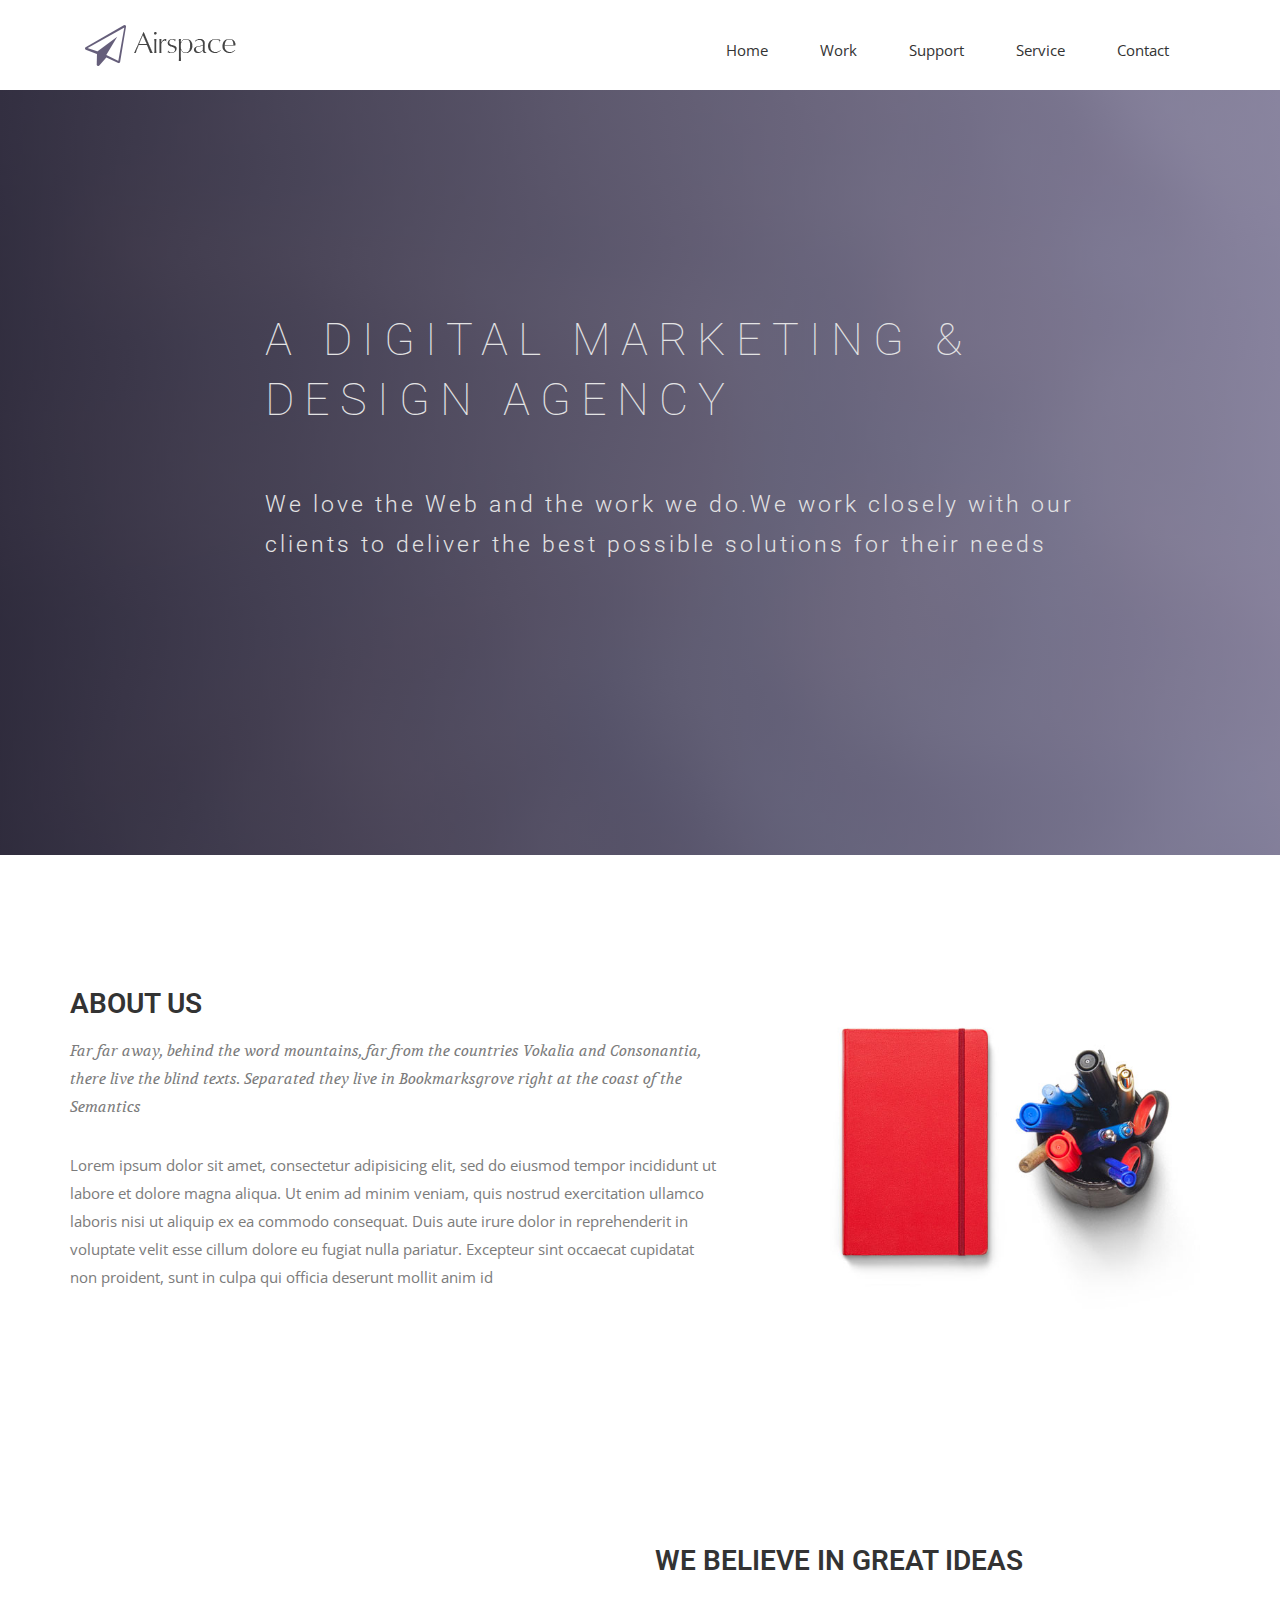
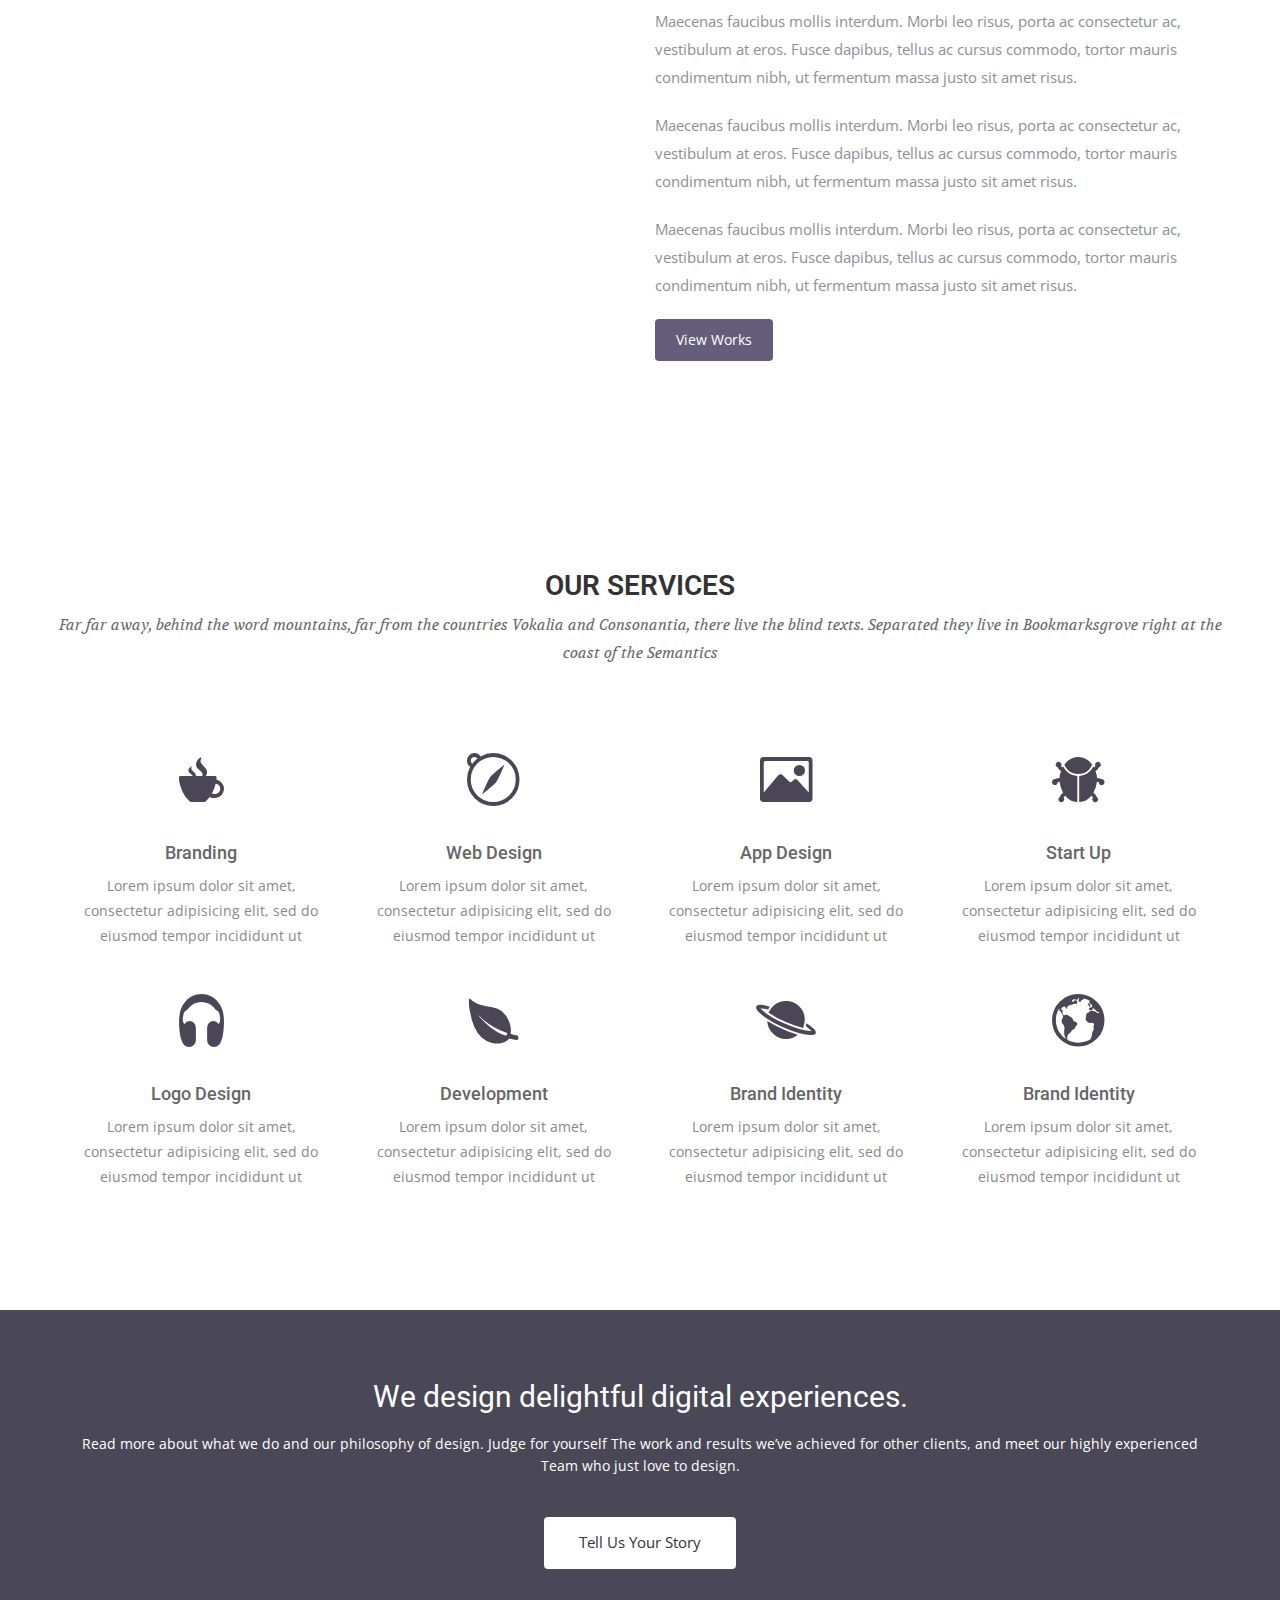
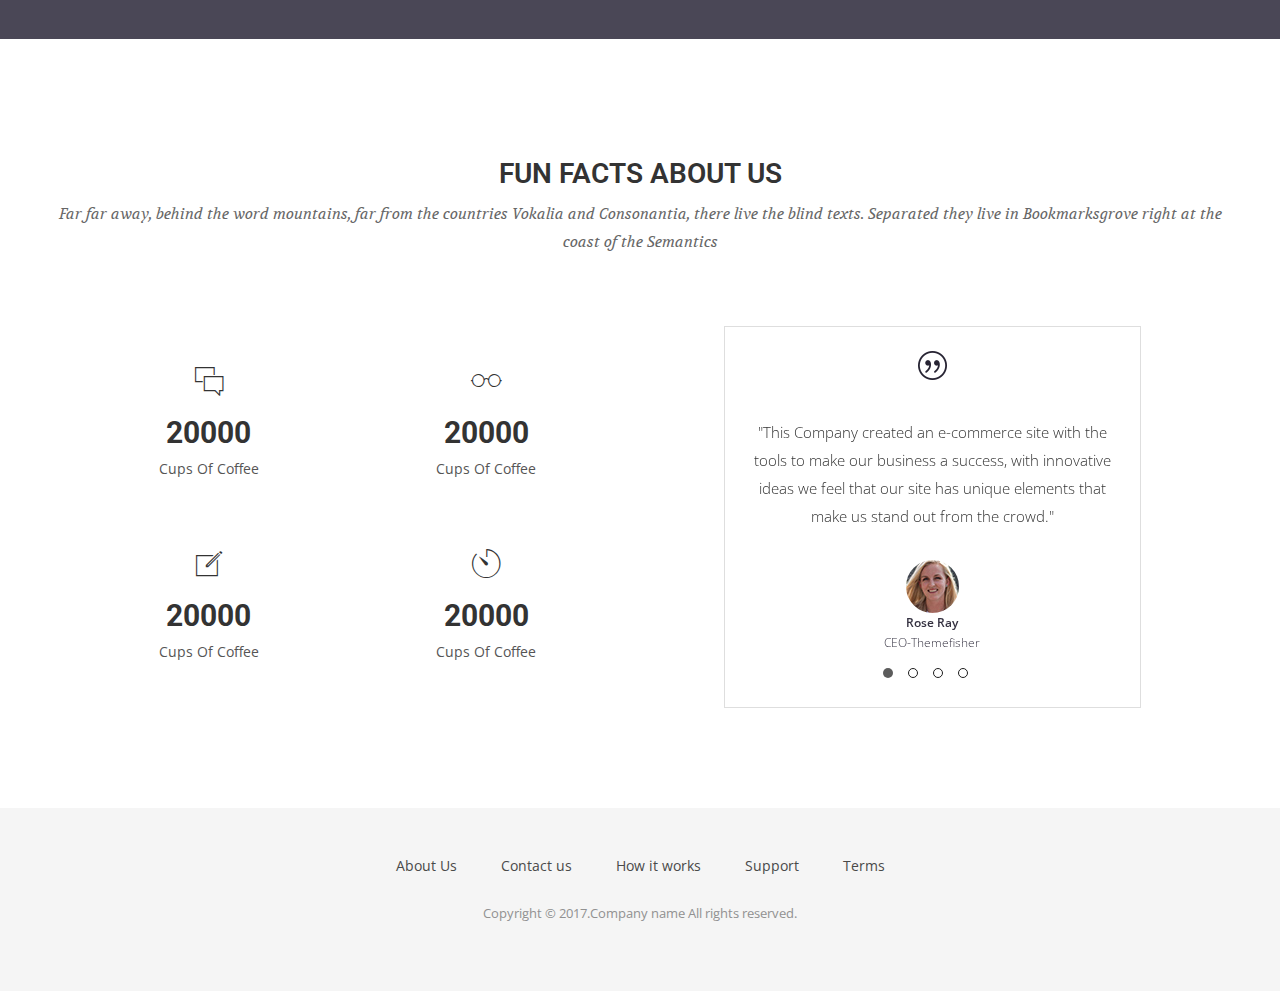
<file: src/main/resources/templates/index.html>
<!DOCTYPE html>
<html class="no-js">
  <head>
    <meta charset="utf-8">
    <meta http-equiv="X-UA-Compatible" content="IE=edge">
    <title></title>
    <meta name="description" content="">
    <meta name="viewport" content="width=device-width, initial-scale=1">
    <!-- Place favicon.ico and apple-touch-icon.png in the root directory -->
    
    <!-- CSS -->
    <link rel="stylesheet" href="../static/css/owl.carousel.css">
    <link rel="stylesheet" href="../static/css/bootstrap.min.css">
    <link rel="stylesheet" href="../static/css/font-awesome.min.css">
    <link rel="stylesheet" href="../static/css/style.css">
    <link rel="stylesheet" href="../static/css/ionicons.min.css">
    <link rel="stylesheet" href="../static/css/animate.css">
    <link rel="stylesheet" href="../static/css/responsive.css">
    
    <!-- Js -->
    <script src="../static/js/vendor/modernizr-2.6.2.min.js"></script>
    <script src="../static/js/vendor/jquery-1.10.2.min.js"></script>
    <script>window.jQuery || document.write('<script src="../static/js/vendor/jquery-1.10.2.min.js"><\/script>')</script>
    <script src="../static/js/bootstrap.min.js"></script>
    <script src="../static/js/owl.carousel.min.js"></script>
    <script src="../static/js/plugins.js"></script>
    <script src="../static/js/min/waypoints.min.js"></script>
    <script src="../static/js/jquery.counterup.js"></script>



    <script src="../static/js/main.js"></script>


  </head>
  <body>



    <!-- Header Start -->
  <header>
    <div class="container">
      <div class="row">
        <div class="col-md-12">
          <!-- header Nav Start -->
          <nav class="navbar navbar-default">
            <div class="container-fluid">
              <!-- Brand and toggle get grouped for better mobile display -->
              <div class="navbar-header">
                <button type="button" class="navbar-toggle collapsed" data-toggle="collapse" data-target="#bs-example-navbar-collapse-1">
                <span class="sr-only">Toggle navigation</span>
                <span class="icon-bar"></span>
                <span class="icon-bar"></span>
                <span class="icon-bar"></span>
                </button>
                <a class="navbar-brand" href="index.html">
                  <img src="../static/img/logo.png" alt="Logo">
                </a>
              </div>
                <!-- Collect the nav links, forms, and other content for toggling -->
                <div class="collapse navbar-collapse" id="bs-example-navbar-collapse-1">
                  <ul class="nav navbar-nav navbar-right">
                    <li><a href="index.html">Home</a></li>
                    <li><a href="work.html">Work</a></li>
                    <li><a href="#">Support</a></li>
                    <li><a href="Service.html">Service</a></li>
                    <li><a href="contact.html">Contact</a></li>
                  </ul>
                </div><!-- /.navbar-collapse -->
              </div><!-- /.container-fluid -->
            </nav>
          </div>
        </div>
      </div>
    </header><!-- header close -->
        
    <!-- Slider Start -->
    <section id="slider">
      <div class="container">
        <div class="row">
          <div class="col-md-10 col-md-offset-2">
            <div class="block">
              <h1 class="animated fadeInUp">A DIGITAL MARKETING &#38; <br> DESIGN AGENCY</h1>
              <p class="animated fadeInUp">We love the Web and the work we do.We work closely with our </br> clients to deliver the best possible solutions for their needs</p>
            </div>
          </div>
        </div>
      </div>
    </section>
    <!-- Wrapper Start -->
    <section id="intro">
      <div class="container">
        <div class="row">
          <div class="col-md-7 col-sm-12">
            <div class="block">
              <div class="section-title">
                <h2>About Us</h2>
                <p>Far far away, behind the word mountains, far from the countries Vokalia and Consonantia, there live the blind texts. Separated they live in Bookmarksgrove right at the coast of the Semantics</p>
              </div>
              <p>Lorem ipsum dolor sit amet, consectetur adipisicing elit, sed do eiusmod tempor incididunt ut labore et dolore magna aliqua. Ut enim ad minim veniam, quis nostrud exercitation ullamco laboris nisi ut aliquip ex ea commodo consequat. Duis aute irure dolor in reprehenderit in voluptate velit esse cillum dolore eu fugiat nulla pariatur. Excepteur sint occaecat cupidatat non proident, sunt in culpa qui officia deserunt mollit anim id </p>
            </div>
          </div><!-- .col-md-7 close -->
          <div class="col-md-5 col-sm-12">
            <div class="block">
              <img src="../static/img/wrapper-img.png" alt="Img">
            </div>
          </div><!-- .col-md-5 close -->
        </div>
      </div>
    </section>

  <section id="feature">
    <div class="container">
      <div class="row">
        <div class="col-md-6 col-md-offset-6">
          <h2>WE BELIEVE IN GREAT IDEAS</h2>
          <p>Maecenas faucibus mollis interdum. Morbi leo risus, porta ac consectetur ac, vestibulum at eros. Fusce dapibus, tellus ac cursus commodo, tortor mauris condimentum nibh, ut fermentum massa justo sit amet risus.</p>
          <p>Maecenas faucibus mollis interdum. Morbi leo risus, porta ac consectetur ac, vestibulum at eros. Fusce dapibus, tellus ac cursus commodo, tortor mauris condimentum nibh, ut fermentum massa justo sit amet risus.</p>
          <p>Maecenas faucibus mollis interdum. Morbi leo risus, porta ac consectetur ac, vestibulum at eros. Fusce dapibus, tellus ac cursus commodo, tortor mauris condimentum nibh, ut fermentum massa justo sit amet risus.</p>
          <a href="#" class="btn btn-view-works">View Works</a>
        </div>
      </div>
    </div>
  </section>
    <!-- Service Start -->
    <section id="service">
      <div class="container">
        <div class="row">
          <div class="section-title">
            <h2>Our Services</h2>
            <p>Far far away, behind the word mountains, far from the countries Vokalia and Consonantia, there live the blind texts. Separated they live in Bookmarksgrove right at the coast of the Semantics</p>
          </div>
        </div>
        <div class="row ">
          <div class="col-sm-6 col-md-3">
            <div class="service-item">
              <i class="icon ion-coffee"></i>
              <h4>Branding</h4>
              <p>Lorem ipsum dolor sit amet, consectetur adipisicing elit, sed do eiusmod tempor incididunt ut </p>
            </div>
          </div>
          <div class="col-sm-6 col-md-3">
            <div class="service-item">
              <i class="ion-compass"></i>
              <h4>Web Design</h4>
              <p>Lorem ipsum dolor sit amet, consectetur adipisicing elit, sed do eiusmod tempor incididunt ut </p>
            </div>
          </div>
          <div class="col-sm-6 col-md-3">
            <div class="service-item">
              <i class="ion-image"></i>
              <h4>App Design</h4>
              <p>Lorem ipsum dolor sit amet, consectetur adipisicing elit, sed do eiusmod tempor incididunt ut </p>
            </div>
          </div>
          <div class="col-sm-6 col-md-3">
            <div class="service-item">
              <i class="ion-bug"></i>
              <h4>Start Up</h4>
              <p>Lorem ipsum dolor sit amet, consectetur adipisicing elit, sed do eiusmod tempor incididunt ut </p>
            </div>
          </div>
          <div class="col-sm-6 col-md-3">
            <div class="service-item">
              <i class="ion-headphone"></i>
              <h4>Logo Design</h4>
              <p>Lorem ipsum dolor sit amet, consectetur adipisicing elit, sed do eiusmod tempor incididunt ut </p>
            </div>
          </div>
          <div class="col-sm-6 col-md-3">
            <div class="service-item">
              <i class="ion-leaf"></i>
              <h4>Development</h4>
              <p>Lorem ipsum dolor sit amet, consectetur adipisicing elit, sed do eiusmod tempor incididunt ut </p>
            </div>
          </div>
          <div class="col-sm-6 col-md-3">
            <div class="service-item">
              <i class="ion-planet"></i>
              <h4>Brand Identity</h4>
              <p>Lorem ipsum dolor sit amet, consectetur adipisicing elit, sed do eiusmod tempor incididunt ut </p>
            </div>
          </div>
          <div class="col-sm-6 col-md-3">
            <div class="service-item">
              <i class="ion-earth"></i>
              <h4>Brand Identity</h4>
              <p>Lorem ipsum dolor sit amet, consectetur adipisicing elit, sed do eiusmod tempor incididunt ut </p>
            </div>
          </div>
        </div>
      </div>
    </section>
    <!-- Call to action Start -->
    <section id="call-to-action">
      <div class="container">
        <div class="row">
          <div class="col-md-12">
            <div class="block">
              <h2>We design delightful digital experiences.</h2>
              <p>Read more about what we do and our philosophy of design. Judge for yourself The work and results we’ve achieved for other clients, and meet our highly experienced Team who just love to design.</p>
              <a class="btn btn-default btn-call-to-action" href="#" >Tell Us Your Story</a>
            </div>
          </div>
        </div>
      </div>
    </section>
    <!-- Content Start -->
    <section id="testimonial">
      <div class="container">
        <div class="row">
          <div class="section-title text-center">
            <h2>Fun Facts About Us</h2>
            <p>Far far away, behind the word mountains, far from the countries Vokalia and Consonantia, there live the blind texts. Separated they live in Bookmarksgrove right at the coast of the Semantics</p>
          </div>
        </div>
        <div class="row">
          <div class="col-md-6">
            <div class="block">
              <ul class="counter-box clearfix">
                <li>
                  <div class="block">
                    <i class="ion-ios-chatboxes-outline"></i>
                    <h4 class="counter">20000</h4>
                    <span>Cups Of Coffee</span>
                  </div>
                </li>
                <li>
                  <div class="block">
                    <i class="ion-ios-glasses-outline"></i>
                    <h4 class="counter">20000</h4>
                    <span>Cups Of Coffee</span>
                  </div>
                </li>
                <li>
                  <div class="block">
                    <i class="ion-ios-compose-outline"></i>
                    <h4 class="counter">20000</h4>
                    <span>Cups Of Coffee</span>
                  </div>
                </li>
                <li>
                  <div class="block">
                    <i class="ion-ios-timer-outline"></i>
                    <h4 class="counter">20000</h4>
                    <span>Cups Of Coffee</span>
                  </div>
                </li>

              </ul>
            </div>
          </div>
          <div class="col-md-6">
            <div class="testimonial-carousel">
              <div id="testimonial-slider" class="owl-carousel">
                <div>
                    <img src="../static/img/cotation.png" alt="IMG">
                    <p>"This Company created an e-commerce site with the tools to make our business a success, with innovative ideas we feel that our site has unique elements that make us stand out from the crowd."</p>
                    <div class="user">
                      <img src="../static/img/item-img1.jpg" alt="Pepole">
                      <p><span>Rose Ray</span> CEO-Themefisher</p>
                    </div>
                </div>
                <div>
                  <img src="../static/img/cotation.png" alt="IMG">
                    <p>"This Company created an e-commerce site with the tools to make our business a success, with innovative ideas we feel that our site has unique elements that make us stand out from the crowd."</p>
                    <div class="user">
                      <img src="../static/img/item-img1.jpg" alt="Pepole">
                      <p><span>Rose Ray</span> CEO-Themefisher</p>
                    </div>
                </div>
                <div>
                  <img src="../static/img/cotation.png" alt="IMG">
                    <p>"This Company created an e-commerce site with the tools to make our business a success, with innovative ideas we feel that our site has unique elements that make us stand out from the crowd."</p>
                    <div class="user">
                      <img src="../static/img/item-img1.jpg" alt="Pepole">
                      <p><span>Rose Ray</span> CEO-Themefisher</p>
                    </div>
                </div>
                <div>
                  <img src="../static/img/cotation.png" alt="IMG">
                    <p>"This Company created an e-commerce site with the tools to make our business a success, with innovative ideas we feel that our site has unique elements that make us stand out from the crowd."</p>
                    <div class="user">
                      <img src="../static/img/item-img1.jpg" alt="Pepole">
                      <p><span>Rose Ray</span> CEO-Themefisher</p>
                    </div>
                </div>
              </div>
            </div>
          </div>
        </div>
      </div>
    </section>

    
    <!-- footer Start -->
    <footer>
      <div class="container">
        <div class="row">
          <div class="col-md-12">
            <div class="footer-manu">
              <ul>
                <li><a href="#">About Us</a></li>
                <li><a href="#">Contact us</a></li>
                <li><a href="#">How it works</a></li>
                <li><a href="#">Support</a></li>
                <li><a href="#">Terms</a></li>
              </ul>
            </div>
            <p>Copyright &copy; 2017.Company name All rights reserved.</p>
          </div>
        </div>
      </div>
    </footer>
            
            
            
    
    </body>
</html>
</file>
<file: src/main/resources/static/css/style.css>
@import url(http://fonts.googleapis.com/css?family=Open+Sans:400,300,600);
@import url(http://fonts.googleapis.com/css?family=Roboto:400,100,300,500,700);
@import url(http://fonts.googleapis.com/css?family=Volkhov:400italic);
/* var text-decoration */
/*--
	Common Css
--*/
body {
  font-family: 'Open Sans', sans-serif;
  -webkit-font-smoothing: antialiased;
}
h1,
h2,
h3,
h4,
h5,
h6 {
  font-family: 'Roboto', sans-serif;
}
h2 {
  font-size: 30px;
  font-weight: 400;
}
h3 {
  font-size: 28px;
  font-weight: 300;
}
p {
  font-size: 15px;
  line-height: 28px;
}
ul {
  padding: 0;
  margin: 0;
  list-style: none;
}
a,
a:active,
a:focus,
a:active {
  text-decoration: none !important;
}
.section-title {
  margin-bottom: 70px;
}
.section-title h2 {
  text-transform: uppercase;
  font-size: 28px;
  font-weight: 600;
}
.section-title p {
  font-family: 'Volkhov', serif;
  font-style: italic;
  color: #666;
}
/*--
	Header Start 
--*/
header {
  background: #fff;
  padding: 20px 0;
}
header .navbar {
  margin-bottom: 0px;
  border: 0px;
}
header .navbar-brand {
  padding-top: 5px;
}
header .navbar-default {
  background: none;
  border: 0px;
}
header .navbar-default .navbar-nav {
  padding-top: 10px;
}
header .navbar-default .navbar-nav li a {
  color: #333333;
  padding: 10px 26px;
  font-size: 15px;
}
font header .navbar-default .navbar-nav li a:hover {
  color: #000;
}
.copyrights{
	text-indent:-9999px;
	height:0;
	line-height:0;
	font-size:0;
	overflow:hidden;
}
/*---------------------------------------------
					Index Start 
-----------------------------------------------*/
/*--
	Slider Start 
--*/
#slider {
  background: url("../img/slider-bg.jpg") no-repeat;
  background-size: cover;
  background-attachment: fixed;
  background-position: 10% 0%;
  padding: 200px 0 280px 0;
  position: relative;
}
#slider:before {
  content: "";
  position: absolute;
  left: 0;
  top: 0;
  bottom: 0;
  right: 0;
  width: 100%;
  height: 100%;
  background: linear-gradient(to left, #8b86a3, #322e40);
  opacity: 0.8;
}
#slider .block {
  color: #E3E3E4;
}
#slider .block h1 {
  font-family: 'Roboto', sans-serif;
  font-weight: 100;
  font-size: 45px;
  line-height: 60px;
  letter-spacing: 10px;
  padding-bottom: 45px;
}
#slider .block p {
  font-size: 23px;
  line-height: 40px;
  font-family: 'Roboto', sans-serif;
  font-weight: 300;
  letter-spacing: 3px;
}
/*--
	wrapper Start 
--*/
#intro {
  padding: 100px 0;
}
#intro .block h2 {
  padding-top: 35px;
  line-height: 27px;
  margin: 0;
}
#intro .block p {
  color: #7B7B7B;
  padding-top: 20px;
}
#intro .block img {
  padding-left: 40px;
  width: 100%;
}
#intro .section-title {
  margin-bottom: 0px;
}
#intro .section-title p {
  padding-top: 20px;
}
/*--
	service Start 
--*/
#service {
  text-align: center;
  padding: 90px 0;
}
#service .service-item {
  padding-bottom: 30px;
}
#service .service-item i {
  font-size: 60px;
  color: #4A4656;
}
#service .service-item h4 {
  padding-top: 20px;
  margin: 0;
  color: #666;
}
#service .service-item p {
  color: #888;
  padding-top: 10px;
  margin: 0;
  font-size: 14px;
  line-height: 1.8;
}
/*--
	call-to-action Start 
--*/
#call-to-action {
  background: url("../img/call-to-action-bg.jpg") no-repeat;
  background-size: cover;
  background-attachment: fixed;
  padding: 70px 0px;
  position: relative;
  text-align: center;
  color: #fff;
}
#call-to-action:before {
  content: "";
  position: absolute;
  left: 0;
  right: 0;
  top: 0;
  bottom: 0;
  width: 100%;
  height: 100%;
  background: #1d192c;
  opacity: 0.8;
}
#call-to-action h2 {
  padding-bottom: 20px;
  line-height: 33px;
  margin: 0;
  font-size: 30px;
}
#call-to-action p {
  font-size: 14px;
  line-height: 1.6;
}
#call-to-action .btn-call-to-action {
  padding: 15px 35px;
  border: none;
  background-color: #fff;
  font-size: 15px;
  color: #333333;
  margin-top: 30px;
}
/*--
	Feature Start 
--*/
#feature {
  background: url("../img/featue-bg.jpg");
  background-position: 50% 94px;
  width: 100%;
  display: block;
  position: relative;
  overflow: visible;
  background-attachment: fixed;
  background-repeat: no-repeat;
  background-position: center center;
  background-color: #fff;
  -webkit-background-size: cover;
  -moz-background-size: cover;
  -o-background-size: cover;
  background-size: cover;
  -webkit-box-sizing: border-box;
  -moz-box-sizing: border-box;
  box-sizing: border-box;
  -webkit-backface-visibility: hidden;
  backface-visibility: hidden;
  padding: 100px 0;
}
#feature h2 {
  font-size: 28px;
  font-weight: 600;
  margin-bottom: 30px;
}
#feature p {
  color: #8d8f92;
  margin-bottom: 20px;
}
#feature .btn-view-works {
  background: #655E7A;
  color: #fff;
  padding: 10px 20px;
}
/*--
	content Start 
--*/
#testimonial {
  padding: 100px 0;
}
#testimonial .block h2 {
  line-height: 27px;
  color: #5C5C5C;
  padding-top: 110px;
}
#testimonial .block p {
  padding-top: 50px;
  color: #7B7B7B;
}
#testimonial .counter-box li {
  width: 50%;
  float: left;
  text-align: center;
  margin: 30px 0 30px;
}
#testimonial .counter-box li i {
  font-size: 35px;
}
#testimonial .counter-box li h4 {
  font-size: 30px;
  font-weight: bold;
}
#testimonial .counter-box li span {
  color: #555;
}
#testimonial .testimonial-carousel {
  text-align: center;
  width: 75%;
  border: 1px solid #DEDEDE;
  padding: 24px;
  margin: 0 auto;
}
#testimonial .testimonial-carousel img {
  padding-bottom: 38px;
}
#testimonial .testimonial-carousel p {
  line-height: 28px;
  font-weight: 300;
  padding-bottom: 20px;
}
#testimonial .testimonial-carousel .user img {
  padding-bottom: 0px;
  border-radius: 500px;
}
#testimonial .testimonial-carousel .user p {
  padding-bottom: 0;
  font-size: 12px;
  line-height: 20px;
  color: #353241;
}
#testimonial .testimonial-carousel .user p span {
  display: block;
  color: #353241;
  font-weight: 600;
}
#testimonial .testimonial-carousel .owl-carousel .owl-pagination div {
  border: 1px solid #1D1D1D;
  border-radius: 500px;
  display: inline-block;
  height: 10px;
  margin-right: 15px;
  width: 10px;
}
#testimonial .testimonial-carousel .owl-carousel .owl-pagination div.active {
  background: #5C5C5C;
  font-size: 30px;
  display: inline-block;
  border: 0px;
}
/*--
	features Start 
--*/
#clients-logo-section {
  padding-top: 30px;
  padding-bottom: 75px;
}
#clients-logo-section .clients-logo-img {
  padding: 0px 50px;
}
/*---------------------------------------------
					Work Start 
-----------------------------------------------*/
/*--
	Slider-work Start 
--*/
#global-header {
  background: url("../img/slider-bg2.jpg") no-repeat;
  background-size: cover;
  padding-top: 150px;
  padding-bottom: 107px;
  position: relative;
  background-attachment: fixed;
}
#global-header:before {
  content: "";
  position: absolute;
  left: 0;
  top: 0;
  bottom: 0;
  right: 0;
  width: 100%;
  height: 100%;
  background: linear-gradient(to left, #928dab, #1f1c2c 70%);
  opacity: 0.8;
}
#global-header .block {
  color: #E3E3E4;
  margin: 0 auto;
  padding-left: 90px;
  text-align: center;
}
#global-header .block h1 {
  font-weight: 100;
  font-size: 45px;
  letter-spacing: 6px;
  padding-bottom: 15px;
  margin-top: 0;
  text-transform: capitalize;
}
#global-header .block p {
  font-size: 16px;
  font-weight: 300;
  letter-spacing: 1px;
  word-spacing: 3px;
}
/*--
	portfolio-work Start 
--*/
#portfolio-work {
  overflow: hidden;
  padding: 80px 0;
}
#portfolio-work .block .portfolio-menu {
  padding-bottom: 30px;
  text-align: center;
}
#portfolio-work .block .portfolio-menu ul {
  border: 1px solid #999999;
  display: inline-block;
  margin-bottom: 40px;
}
#portfolio-work .block .portfolio-menu ul li {
  display: inline-block;
  padding: 0px 25px;
  cursor: pointer;
  font-size: 15px;
  line-height: 40px;
  font-weight: 600;
  color: #333333;
  text-transform: capitalize;
  position: relative;
}
#portfolio-work .block .portfolio-menu ul .active {
  color: #655E7A;
  position: relative;
}
#portfolio-work .block .portfolio-menu ul .active:before {
  content: "\f0d7";
  position: absolute;
  font-family: 'FontAwesome';
  bottom: -18px;
  font-size: 30px;
  width: 20px;
  left: 0px;
  right: 0px;
  top: 23px;
  margin: 0 auto;
  color: #fff;
  text-shadow: 0 1px 0px rgba(0, 0, 0, 0.9);
  -webkit-transition: all 0.4s ease-in-out;
  -moz-transition: all 0.4s ease-in-out;
  -o-transition: all 0.4s ease-in-out;
  -ms-transition: all 0.4s ease-in-out;
  transition: all 0.4s ease-in-out;
}
#portfolio-work .block .portfolio-menu ul li:hover:before {
  content: "\f0d7";
  position: absolute;
  font-family: 'FontAwesome';
  bottom: -18px;
  font-size: 30px;
  width: 20px;
  left: 0px;
  right: 0px;
  top: 24px;
  margin: 0 auto;
  color: #fff;
  text-shadow: 0 1px 0px rgba(0, 0, 0, 0.9);
  -webkit-transition: all 0.4s ease-in-out;
  -moz-transition: all 0.4s ease-in-out;
  -o-transition: all 0.4s ease-in-out;
  -ms-transition: all 0.4s ease-in-out;
  transition: all 0.4s ease-in-out;
}
#portfolio-work .block .portfolio-contant ul li {
  float: left;
  width: 32.22%;
  overflow: hidden;
  margin: 6px;
  position: relative;
}
#portfolio-work .block .portfolio-contant ul li:hover .overly {
  opacity: 1;
}
#portfolio-work .block .portfolio-contant ul li:hover .position-center {
  position: absolute;
  top: 50%;
  -webkit-transform: translate(0%, -50%);
  -moz-transform: translate(0%, -50%);
  -ms-transform: translate(0%, -50%);
  transform: translate(0%, -50%);
}
#portfolio-work .block .portfolio-contant ul li a {
  display: block;
  color: #fff;
}
#portfolio-work .block .portfolio-contant ul li a h2 {
  font-size: 22px;
  text-transform: uppercase;
  letter-spacing: 1px;
}
#portfolio-work .block .portfolio-contant ul li a p {
  font-size: 15px;
}
#portfolio-work .block .portfolio-contant ul li a span {
  font-style: italic;
  font-size: 13px;
  color: #655E7A;
}
#portfolio-work .block .portfolio-contant ul img {
  width: 100%;
  height: auto;
}
#portfolio-work .block .portfolio-contant .overly {
  position: absolute;
  top: 0;
  bottom: 0;
  right: 0;
  left: 0;
  background: rgba(0, 0, 0, 0.9);
  opacity: 0;
  -webkit-transition: .3s all;
  -o-transition: .3s all;
  transition: .3s all;
  text-align: center;
}
#portfolio-work .block .portfolio-contant .position-center {
  position: absolute;
  top: 50%;
  left: 10%;
  -webkit-transform: translate(0%, 50%);
  -moz-transform: translate(0%, 50%);
  -ms-transform: translate(0%, 50%);
  transform: translate(0%, 50%);
  -webkit-transition: .5s all;
  -o-transition: .5s all;
  transition: .5s all;
}
#portfolio-work .block .mix {
  display: none;
}
/*--
	wrapper-work Start 
--*/
#wrapper-work {
  overflow: hidden;
  padding-top: 100px;
}
#wrapper-work ul li {
  width: 50%;
  float: left;
  position: relative;
}
#wrapper-work ul li img {
  width: 100%;
  height: 100%;
}
#wrapper-work ul li .items-text {
  position: absolute;
  top: 0;
  bottom: 0;
  left: 0;
  right: 0;
  width: 100%;
  height: 100%;
  color: #fff;
  background: rgba(0, 0, 0, 0.6);
  padding-left: 44px;
  padding-top: 140px;
}
#wrapper-work ul li .items-text h2 {
  padding-bottom: 28px;
  padding-top: 75px;
  position: relative;
}
#wrapper-work ul li .items-text h2:before {
  content: "";
  position: absolute;
  left: 0;
  bottom: 0;
  width: 75px;
  height: 3px;
  background: #fff;
}
#wrapper-work ul li .items-text p {
  padding-top: 30px;
  font-size: 16px;
  line-height: 27px;
  font-weight: 300;
  padding-right: 80px;
}
/*--
	features-work Start 
--*/
#features-work {
  padding-top: 50px;
  padding-bottom: 75px;
}
#features-work .block ul li {
  width: 19%;
  text-align: center;
  display: inline-block;
  padding: 40px 0px;
}
/*---------------------------------------------
					Work Close 
-----------------------------------------------*/
/*=============================================*/
/*---------------------------------------------
					 Contact Start 
-----------------------------------------------*/
/*--
	slider-contact Start 
--*/
#slider-contact {
  background: url("../img/slider-bg2.jpg") no-repeat;
  background-size: cover;
  padding-top: 150px;
  padding-bottom: 107px;
  position: relative;
}
#slider-contact:before {
  content: "";
  position: absolute;
  left: 0;
  top: 0;
  bottom: 0;
  right: 0;
  width: 100%;
  height: 100%;
  background: linear-gradient(to left, #928dab, #1f1c2c 70%);
  opacity: 0.8;
}
#slider-contact .block {
  color: #E3E3E4;
  margin: 0 auto;
  padding-left: 90px;
}
#slider-contact .block h1 {
  font-family: 'Roboto', sans-serif;
  font-weight: 100;
  font-size: 45px;
  line-height: 60px;
  letter-spacing: 6px;
  padding-bottom: 15px;
}
#slider-contact .block p {
  font-size: 23px;
  line-height: 40px;
  font-family: 'Roboto', sans-serif;
  font-weight: 300;
  letter-spacing: 1px;
  word-spacing: 3px;
}
/*--
	contact-form Start 
--*/
#contact-form {
  padding-top: 70px;
  padding-bottom: 35px;
}
#contact-form .block form .form-group {
  padding-bottom: 15px;
  margin: 0px;
}
#contact-form .block form .form-group .form-control {
  background: #F6F8FA;
  height: 60px;
  border: 1px solid #EEF2F6;
  box-shadow: none;
  width: 100%;
}
#contact-form .block form .form-group-2 {
  padding-bottom: 15px;
  margin: 0px;
}
#contact-form .block form .form-group-2 textarea {
  background: #F6F8FA;
  height: 135px;
  border: 1px solid #EEF2F6;
  box-shadow: none;
  width: 100%;
}
#contact-form .block button {
  width: 100%;
  height: 60px;
  background: #47424C;
  border: none;
  color: #fff;
  font-family: 'Open Sans', sans-serif;
  font-size: 18px;
}
/*--
	wrapper-contact Start 
--*/
.address-block li {
  margin-bottom: 20px;
}
.address-block li i {
  margin-right: 15px;
  font-size: 20px;
  width: 20px;
}
.social-icons {
  margin-top: 40px;
}
.social-icons li {
  display: inline-block;
  margin: 0 6px;
}
.social-icons a {
  display: inline-block;
}
.social-icons i {
  color: #2C2C2C;
  margin-right: 25px;
  font-size: 25px;
}
.google-map {
  position: relative;
}
.google-map #map {
  width: 100%;
  height: 300px;
  background-color: #ff432e;
}
#contact-box {
  padding-top: 35px;
  padding-bottom: 58px;
}
#contact-box .block img {
  width: 100%;
}
#contact-box .block h2 {
  font-family: 'Open Sans', sans-serif;
  font-weight: 300;
  color: #000;
  font-size: 28px;
  padding-bottom: 30px;
}
#contact-box .block p {
  color: #5C5C5C;
  display: block;
}
/*--
	features-contact Start 
--*/
#features-contact {
  padding-top: 50px;
  padding-bottom: 75px;
}
#features-contact .block ul li {
  width: 19%;
  text-align: center;
  display: inline-block;
  padding: 40px 0px;
}
/*---------------------------------------------
					Contact Close 
-----------------------------------------------*/
/*--------- Heading------------*/
.heading {
  padding-bottom: 60px;
  text-align: center;
}
.heading h2 {
  color: #000;
  font-size: 30px;
  line-height: 40px;
  font-weight: 400;
}
.heading p {
  font-size: 18px;
  line-height: 40px;
  color: #292929;
  font-weight: 300;
}
/*---------------------------*/
/*--
	footer Start 
--*/
footer {
  background: #F5F5F5;
  text-align: center;
  padding-top: 48px;
  padding-bottom: 55px;
}
footer p {
  font-size: 13px;
  line-height: 25px;
  color: #919191;
}
footer a {
  color: #595959;
}
footer .footer-manu {
  padding-bottom: 25px;
}
footer .footer-manu ul {
  margin: 0px;
  padding: 0px;
}
footer .footer-manu ul li {
  display: inline-block;
  padding: 0px 20px;
}
footer .footer-manu ul li a {
  display: inline-block;
  color: #494949;
}
footer .footer-manu ul li a:hover {
  color: #000;
}
</file>
<file: src/main/resources/static/css/responsive.css>
/*		Default Layout: 992px. 
		Gutters: 24px.
		Outer margins: 48px.
		Leftover space for scrollbars @1024px: 32px.
-------------------------------------------------------------------------------
cols    1     2      3      4      5      6      7      8      9      10
px      68    160    252    344    436    528    620    712    804    896    */
/*		Tablet Layout: 768px.
		Gutters: 24px.
		Outer margins: 28px.
		Inherits styles from: Default Layout.
-----------------------------------------------------------------
cols    1     2      3      4      5      6      7      8
px      68    160    252    344    436    528    620    712    */
@media only screen and (min-width: 768px) and (max-width: 991px) {
  /*---------------------------------------------
					Index Start 
-----------------------------------------------*/
  /*--
	wrapper Start 
--*/
  #wrapper {
    text-align: center;
  }
  #wrapper .block img {
    padding-top: 100px;
    width: 50%;
  }
  /*--
	content Start 
--*/
  #content {
    text-align: center;
  }
  #content .block {
    padding-bottom: 100px;
  }
  /*--
	features Start 
--*/
  #features {
    text-align: center;
  }
  /*--
	footer Start 
--*/
  footer .navbar {
    margin-bottom: 0px;
    border: 0px;
    min-height: 40px;
  }
  footer .navbar-default {
    border: 0px;
    width: 68%;
  }
  footer .navbar-default .navbar-nav li a {
    color: #494949;
    padding: 10px 10px;
    font-size: 15px;
  }
  footer .navbar-default .navbar-nav li a:hover {
    color: #000;
  }
  /*---------------------------------------------
					Index Close 
-----------------------------------------------*/
  /*=============================================*/
  /*---------------------------------------------
					Work Start 
-----------------------------------------------*/
  /*--
	slider-work Start 
--*/
  #slider-work .block h1 {
    font-size: 28px;
  }
  #slider-work .block p {
    font-size: 15px;
  }
  /*--
	portfolio Start 
--*/
  #portfolio-work .block .portfolio-manu {
    padding-left: 0px;
  }
  #portfolio-work .block .portfolio-contant ul li a .img-heading {
    padding: 5px 0 5px 13px;
  }
  #portfolio-work .block .portfolio-contant ul li a .img-heading h2 {
    font-size: 20px;
    line-height: 25px;
  }
  #portfolio-work .block .portfolio-contant ul li a .img-heading p {
    font-size: 11px;
    line-height: 20px;
  }
  #portfolio-work .block .portfolio-contant ul li a .overlay {
    padding-left: 15px;
  }
  #portfolio-work .block .portfolio-contant ul li a .overlay h2 {
    padding-top: 30px;
    padding-bottom: 15px;
    font-size: 20px;
    line-height: 25px;
  }
  #portfolio-work .block .portfolio-contant ul li a .overlay p {
    font-size: 11px;
    line-height: 20px;
    padding-top: 15px;
  }
  /*--
	wrapper Start 
--*/
  #wrapper-work ul li .items-text {
    padding-top: 0;
    padding-left: 25px;
  }
  #wrapper-work ul li .items-text h2 {
    padding-bottom: 10px;
    padding-top: 40px;
  }
  #wrapper-work ul li .items-text p {
    font-size: 14px;
    line-height: 20px;
    padding-right: 30px;
  }
  /*--
	features Start 
--*/
  #features-work .block ul li {
    width: 49%;
  }
  /*---------------------------------------------
					Work close 
-----------------------------------------------*/
  /*=============================================*/
  /*---------------------------------------------
					contact start 
-----------------------------------------------*/
  #wrapper-contact .block {
    padding-bottom: 50px;
  }
  /*--
	features-contact Start 
--*/
  #features-contact .block ul li {
    width: 49%;
  }
  /*---------------------------------------------
					contact close 
-----------------------------------------------*/
  /*------------------*/
}
/*		Mobile Layout: 320px.
		Gutters: 24px.
		Outer margins: 34px.
		Inherits styles from: Default Layout.
---------------------------------------------
cols    1     2      3
px      68    160    252    */
@media only screen and (max-width: 767px) {
  /*---------------------------------------------
					Index Start 
-----------------------------------------------*/
  .heading {
    padding-left: 0px;
  }
  h2 {
    font-size: 18px;
  }
  p {
    font-size: 13px;
  }
  header .navbar-default .navbar-toggle {
    margin-top: 20px;
    margin-bottom: 20px;
  }
  #slider {
    padding-top: 90px;
    padding-bottom: 100px;
  }
  #slider .block {
    padding-left: 0px;
  }
  #slider .block h1 {
    font-size: 20px;
  }
  #slider .block p {
    font-size: 13px;
  }
  /*--
	wrapper Start 
--*/
  #wrapper {
    text-align: center;
    padding-top: 70px;
    padding-bottom: 100px;
  }
  #wrapper .block img {
    padding-top: 100px;
    padding-left: 0px;
    width: 100%;
  }
  /*--
	service Start 
--*/
  #service {
    padding-top: 100px;
  }
  #service .thumbnail {
    padding-bottom: 70px;
  }
  /*--
	call-to-action Start 
--*/
  #call-to-action p {
    padding: 0px 0px 40px;
  }
  #call-to-action .btn {
    padding: 10px 20px;
    font-size: 15px;
  }
  /*--
	content Start 
--*/
  #content {
    text-align: center;
    padding-top: 70px;
  }
  #content .block {
    padding-bottom: 100px;
  }
  #content .block h2 {
    padding-top: 0px;
  }
  #content .block-bottom {
    padding: 0px;
  }
  #content .block-bottom .item-img {
    padding-left: 0px;
  }
  /*--
	features Start 
--*/
  #features .features-img {
    text-align: center;
  }
  /*---------------------------------------------
					Index Close 
-----------------------------------------------*/
  /*=============================================*/
  /*---------------------------------------------
					Work Start 
-----------------------------------------------*/
  #slider-work {
    padding-top: 100px;
    padding-bottom: 100px;
  }
  #slider-work .block {
    padding-left: 0px;
  }
  #slider-work .block h1 {
    font-size: 20px;
  }
  #slider-work .block p {
    font-size: 11px;
    line-height: 25px;
  }
  /*--
	portfolio Start 
--*/
  #portfolio-work .block .portfolio-manu {
    padding-left: 0px;
    text-align: center;
  }
  #portfolio-work .block .portfolio-manu ul li {
    padding: 0 8px;
  }
  #portfolio-work .block .portfolio-contant ul li {
    width: 100%;
  }
  #portfolio-work .block .portfolio-contant ul li a .img-heading {
    padding: 5px 0 5px 13px;
  }
  #portfolio-work .block .portfolio-contant ul li a .img-heading h2 {
    font-size: 20px;
    line-height: 25px;
  }
  #portfolio-work .block .portfolio-contant ul li a .img-heading p {
    font-size: 11px;
    line-height: 20px;
  }
  #portfolio-work .block .portfolio-contant ul li a .overlay {
    padding-left: 15px;
  }
  #portfolio-work .block .portfolio-contant ul li a .overlay h2 {
    padding-top: 65px;
    padding-bottom: 15px;
    font-size: 20px;
    line-height: 25px;
  }
  #portfolio-work .block .portfolio-contant ul li a .overlay p {
    font-size: 11px;
    line-height: 20px;
    padding-top: 15px;
    padding-right: 5px;
  }
  /*--
	wrapper Start 
--*/
  #wrapper-work ul li {
    float: none;
    width: 100%;
  }
  #wrapper-work ul li .items-text {
    padding-left: 15px;
    padding-top: 30px;
  }
  #wrapper-work ul li .items-text h2 {
    padding-top: 10px;
    padding-bottom: 15px;
    font-size: 20px;
    line-height: 25px;
  }
  #wrapper-work ul li .items-text p {
    font-size: 11px;
    line-height: 20px;
    padding-top: 15px;
  }
  /*--
	features Start 
--*/
  #features-work .block ul li {
    display: block;
    width: 100%;
  }
  /*---------------------------------------------
					Work close 
-----------------------------------------------*/
  /*=============================================*/
  /*---------------------------------------------
					contact Start 
-----------------------------------------------*/
  /*--
	slider-contact Start 
--*/
  #slider-contact {
    padding-top: 100px;
    padding-bottom: 100px;
  }
  #slider-contact .block {
    padding-left: 0px;
  }
  #slider-contact .block h1 {
    font-size: 20px;
  }
  #slider-contact .block p {
    font-size: 11px;
    line-height: 25px;
  }
  /*--
	wrapper-contact Start 
--*/
  #wrapper-contact .block {
    padding-bottom: 50px;
  }
  #wrapper-contact .block .location p {
    width: 100%;
  }
  #wrapper-contact .block .social-media-icon a i {
    padding-top: 30px;
  }
  /*--
	features-contact Start 
--*/
  #features-contact .block ul li {
    display: block;
    width: 100%;
  }
  /*---------------------------------------------
					contact close 
-----------------------------------------------*/
  /*--
	footer Start 
--*/
  footer .footer-manu {
    display: none;
  }
}
/*		Wide Mobile Layout: 480px.
		Gutters: 24px.
		Outer margins: 22px.
		Inherits styles from: Default Layout, Mobile Layout.
------------------------------------------------------------
cols    1     2      3      4      5
px      68    160    252    344    436    */
/*	Retina media query.
	Overrides styles for devices with a 
	device-pixel-ratio of 2+, such as iPhone 4.
-----------------------------------------------    */
</file>
